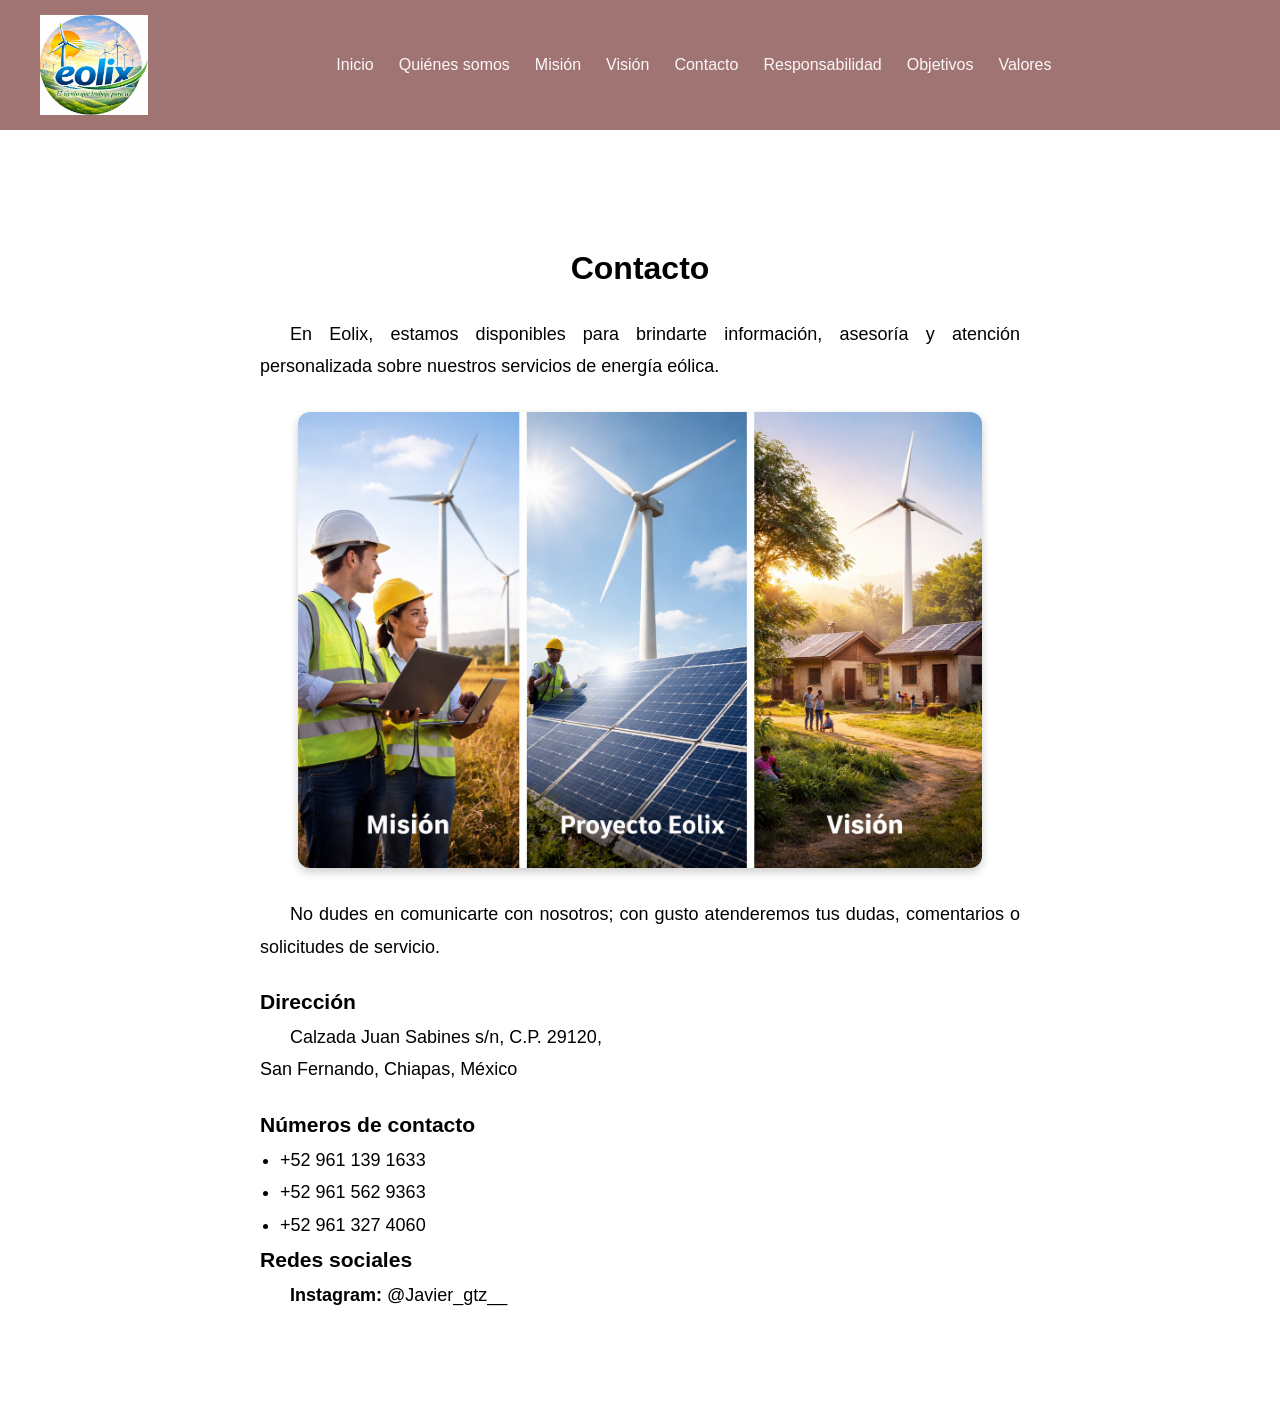
<file: contacto.html>
<!DOCTYPE html>
<html lang="es">
<head>
    <meta charset="UTF-8">
    <title>Contacto - Eolix</title>
    <link rel="stylesheet" href="estilos.css">
</head>
<body>

<!-- 🔝 NAVBAR -->
<nav class="navbar">
    <div class="logo">
        <img src="imagenes/logo.jpeg" alt="Logo Eolix">
    </div>

    <ul class="menu">
        <li><a href="index.html">Inicio</a></li>
        <li><a href="quienes.html">Quiénes somos</a></li>
        <li><a href="mision.html">Misión</a></li>
        <li><a href="vision.html">Visión</a></li>
        <li><a href="contacto.html">Contacto</a></li>
        <li><a href="responsabilidad.html">Responsabilidad</a></li>
        <li><a href="objetivos.html">Objetivos</a></li>
        <li><a href="valores.html">Valores</a></li>
    </ul>
</nav>

<!-- 📍 CONTENIDO -->
<section class="section">

    <h2>Contacto</h2>

    <p>
        En Eolix, estamos disponibles para brindarte información, 
        asesoría y atención personalizada sobre nuestros servicios de energía eólica.
    </p>

    <!-- Imagen -->
    <img src="imagenes/celdas.jpeg" alt="Prácticas con energía solar" class="img-contacto">

    <p>
        No dudes en comunicarte con nosotros; con gusto atenderemos tus dudas, comentarios o solicitudes de servicio.
    </p>

    <!-- Dirección -->
    <h3>Dirección</h3>
    <p>
        Calzada Juan Sabines s/n, C.P. 29120,<br>
        San Fernando, Chiapas, México
    </p>

    <!-- Contactos -->
    <h3>Números de contacto</h3>
    <ul class="lista-contacto">
        <li>+52 961 139 1633</li>
        <li>+52 961 562 9363</li>
        <li>+52 961 327 4060</li>
    </ul>

    <!-- Redes -->
    <h3>Redes sociales</h3>
    <p><strong>Instagram:</strong> @Javier_gtz__</p>

</section>

</body>
</html>
</file>
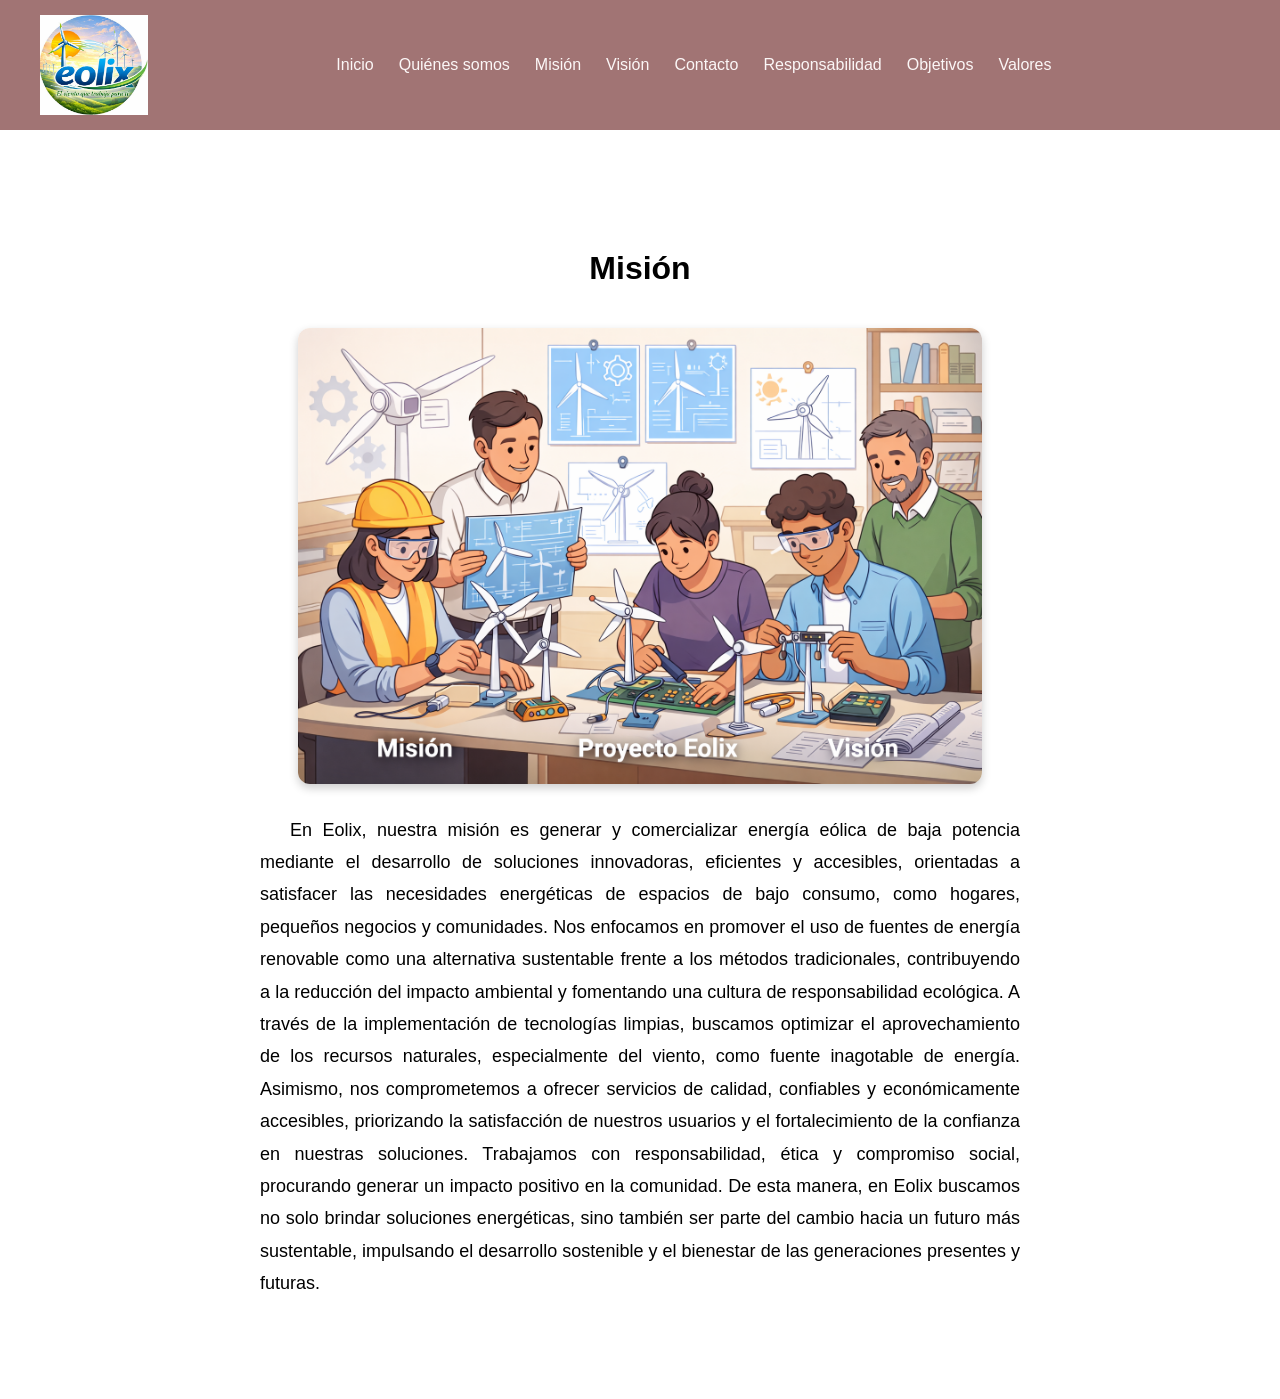
<file: mision.html>
<!DOCTYPE html>
<html lang="es">
<head>
    <meta charset="UTF-8">
    <title>Misión - Eolix</title>
    <link rel="stylesheet" href="estilos.css">
</head>
<body>

<!-- 🔝 NAVBAR -->
<nav class="navbar">
    <div class="logo">
        <img src="imagenes/logo.jpeg" alt="Logo Eolix">
    </div>

    <ul class="menu">
        <li><a href="index.html">Inicio</a></li>
        <li><a href="quienes.html">Quiénes somos</a></li>
        <li><a href="mision.html">Misión</a></li>
        <li><a href="vision.html">Visión</a></li>
        <li><a href="contacto.html">Contacto</a></li>
        <li><a href="responsabilidad.html">Responsabilidad</a></li>
        <li><a href="objetivos.html">Objetivos</a></li>
        <li><a href="valores.html">Valores</a></li>
    </ul>
</nav>

<!-- CONTENIDO -->
<section class="section">

    <h2>Misión</h2>

    <!-- Imagen centrada -->
    <img src="imagenes/eolica.jpeg" alt="Energía eólica" class="img-mision">

    <p>
        En Eolix, nuestra misión es generar y comercializar energía eólica de baja potencia mediante el desarrollo de 
        soluciones innovadoras, eficientes y accesibles, orientadas a satisfacer las necesidades energéticas de espacios
        de bajo consumo, como hogares, pequeños negocios y comunidades.

        Nos enfocamos en promover el uso de fuentes de energía renovable como una alternativa sustentable frente a los métodos 
        tradicionales, contribuyendo a la reducción del impacto ambiental y fomentando una cultura de responsabilidad ecológica. 
        A través de la implementación de tecnologías limpias, buscamos optimizar el aprovechamiento de los recursos naturales, 
        especialmente del viento, como fuente inagotable de energía.
        
        Asimismo, nos comprometemos a ofrecer servicios de calidad, confiables y económicamente accesibles, priorizando la satisfacción 
        de nuestros usuarios y el fortalecimiento de la confianza en nuestras soluciones. Trabajamos con responsabilidad, ética y compromiso social,
        procurando generar un impacto positivo en la comunidad.
        
        De esta manera, en Eolix buscamos no solo brindar soluciones energéticas, sino también ser parte del cambio hacia un futuro más sustentable,
        impulsando el desarrollo sostenible y el bienestar de las generaciones presentes y futuras.
    </p>

</section>

</body>
</html>
</file>
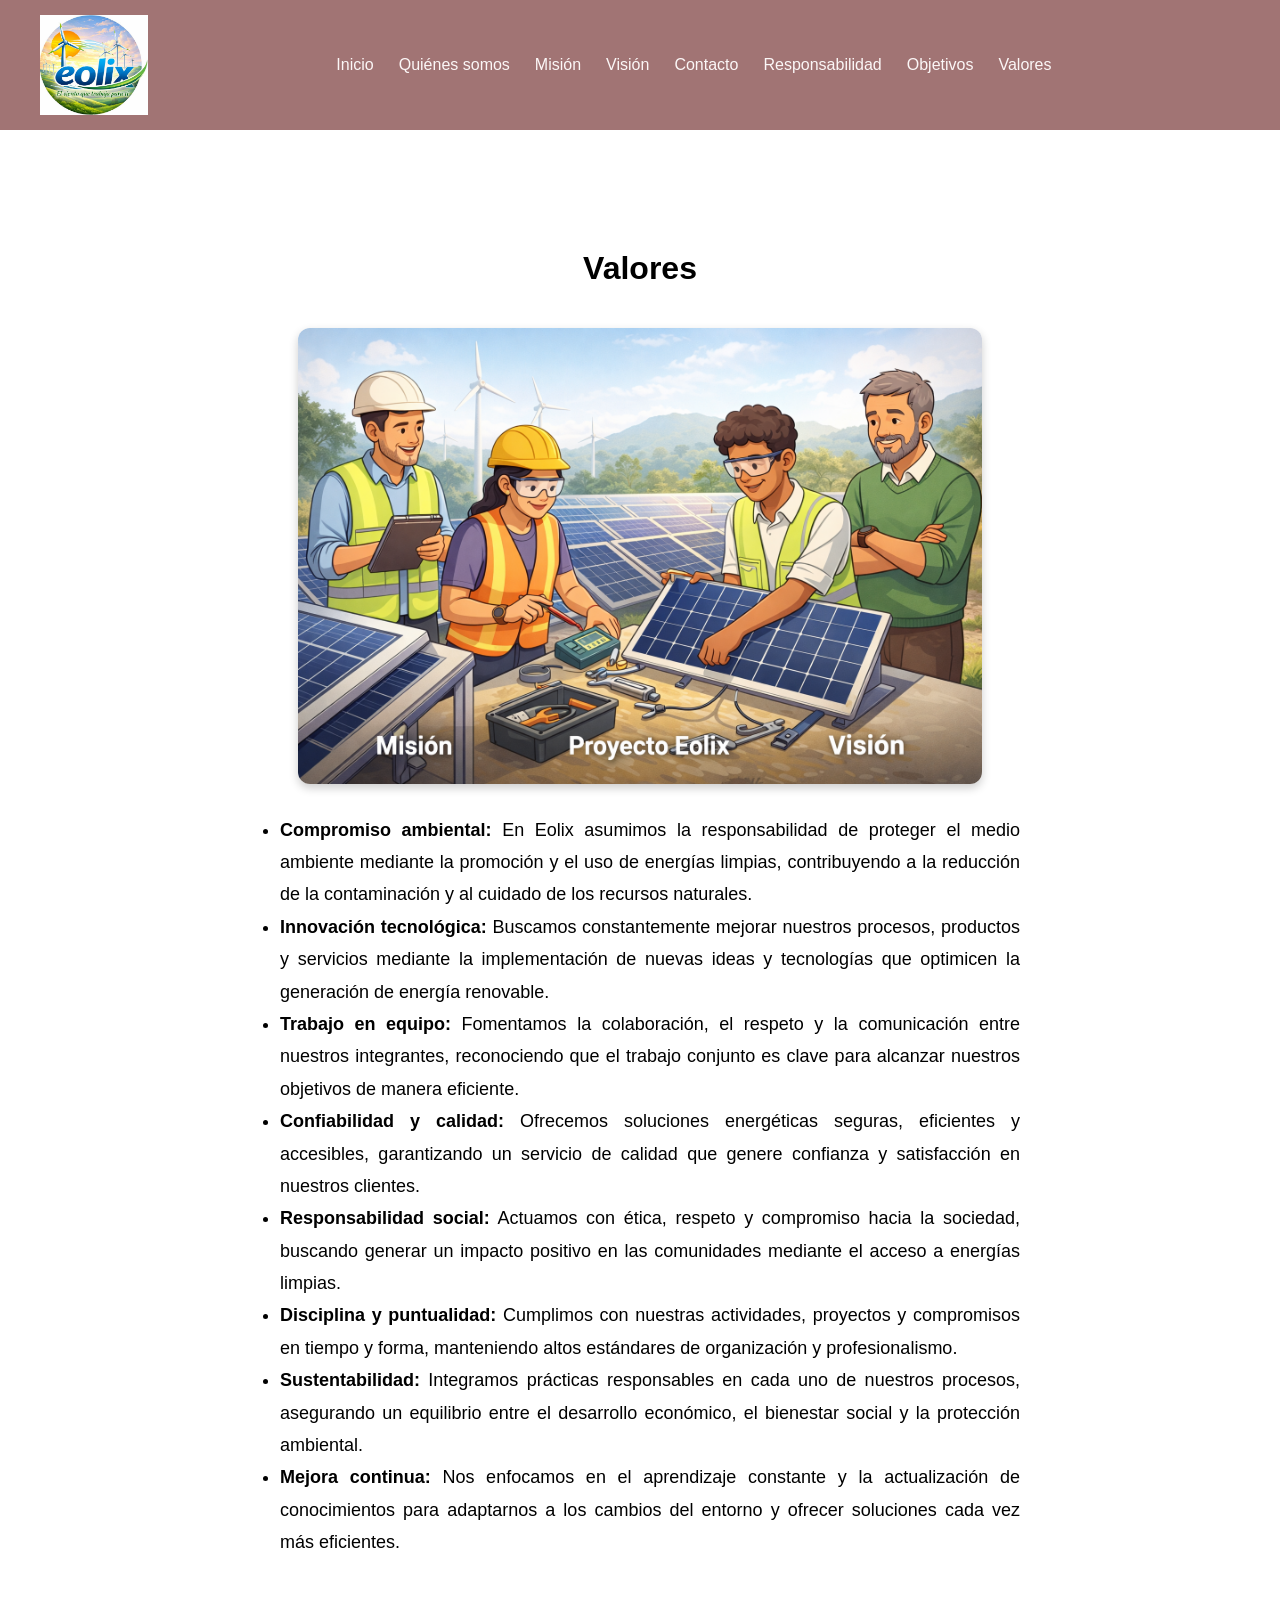
<file: valores.html>
<!DOCTYPE html>
<html lang="es">
<head>
    <meta charset="UTF-8">
    <title>Valores - Eolix</title>
    <link rel="stylesheet" href="estilos.css">
</head>
<body>

<!-- 🔝 NAVBAR -->
<nav class="navbar">
    <div class="logo">
        <img src="imagenes/logo.jpeg" alt="Logo Eolix">
    </div>

    <ul class="menu">
        <li><a href="index.html">Inicio</a></li>
        <li><a href="quienes.html">Quiénes somos</a></li>
        <li><a href="mision.html">Misión</a></li>
        <li><a href="vision.html">Visión</a></li>
        <li><a href="contacto.html">Contacto</a></li>
        <li><a href="responsabilidad.html">Responsabilidad</a></li>
        <li><a href="objetivos.html">Objetivos</a></li>
        <li><a href="valores.html">Valores</a></li>
    </ul>
</nav>

<!-- 👁️ CONTENIDO -->
<section class="section">

    <h2>Valores</h2>

    <!-- Imagen -->
    <img src="imagenes/celdas2.jpeg" alt="Trabajo en energías renovables" class="img-valores">

    <ul class="valores-lista">
        <li>
            <strong>Compromiso ambiental:</strong>
            En Eolix asumimos la responsabilidad de proteger el medio ambiente mediante la promoción y el uso de energías limpias, contribuyendo a la reducción de la contaminación y al cuidado de los recursos naturales. </li>

        <li>
            <strong>Innovación tecnológica:</strong>
            Buscamos constantemente mejorar nuestros procesos, productos y servicios mediante la implementación de nuevas ideas y tecnologías que optimicen la generación de energía renovable.</li>

        <li>
            <strong>Trabajo en equipo:</strong>
            Fomentamos la colaboración, el respeto y la comunicación entre nuestros integrantes, reconociendo que el trabajo conjunto es clave para alcanzar nuestros objetivos de manera eficiente. </li>

        <li>
            <strong>Confiabilidad y calidad:</strong>
            Ofrecemos soluciones energéticas seguras, eficientes y accesibles, garantizando un servicio de calidad que genere confianza y satisfacción en nuestros clientes. </li>

        <li>
            <strong>Responsabilidad social:</strong>
            Actuamos con ética, respeto y compromiso hacia la sociedad, buscando generar un impacto positivo en las comunidades mediante el acceso a energías limpias. </li>

        <li>
            <strong>Disciplina y puntualidad:</strong>
            Cumplimos con nuestras actividades, proyectos y compromisos en tiempo y forma, manteniendo altos estándares de organización y profesionalismo. </li>

        <li>
            <strong>Sustentabilidad:</strong>
            Integramos prácticas responsables en cada uno de nuestros procesos, asegurando un equilibrio entre el desarrollo económico, el bienestar social y la protección ambiental.</li>

        <li>
            <strong>Mejora continua:</strong>
            Nos enfocamos en el aprendizaje constante y la actualización de conocimientos para adaptarnos a los cambios del entorno y ofrecer soluciones cada vez más eficientes. </li>
    </ul>

</section>

</body>
</html>
</file>
<file: estilos.css>
/* RESET */
* {
    margin: 0;
    padding: 0;
    box-sizing: border-box;
}

body {
    font-family: 'Montserrat', sans-serif;
    padding-top: 120px; /* evita que el navbar tape contenido */
}

/* 🔝 NAVBAR */
.navbar {
    position: fixed;
    top: 0;
    width: 100%;
    display: grid;
    grid-template-columns: auto 1fr auto;
    align-items: center;
    padding: 15px 40px;
    background: rgba(122, 57, 57, 0.7);
    z-index: 1000;
    transition: top 0.3s; /* 🔥 AQUÍ VA */
}

.logo {
    display: flex;
    align-items: center;
}

.logo img {
    height: 100px;
    width: auto;
    display: block;
}

/* MENÚ */
.navbar ul {
    justify-self: center; 
    list-style: none;
    display: flex;
    gap: 25px;
}

.navbar a {
    color: rgb(252, 247, 247);
    text-decoration: none;
    font-weight: 500;
}

/* BOTÓN NAV */
.btn-nav {
    background: #7c0b43;
    color: black;
    padding: 10px 20px;
    border-radius: 20px;
    text-decoration: none;
    font-weight: bold;
}

/* 🖼️ HERO */
.hero {
    height: 100vh;
    background-image: url('imagenes/fondo-header3.jpeg');
    background-size: cover;
    background-position: center;
    display: flex;
    align-items: center;
    justify-content: center;
    text-align: center;
}

.hero-overlay {
    color: rgb(245, 245, 248);
    background: rgba(15, 14, 14, 0.4);
    padding: 40px;
    border-radius: 10px;
}

.hero h1 {
    font-size: 60px;
    margin-bottom: 10px;
}

.hero p {
    font-size: 20px;
}

/* BOTONES */
.hero-buttons {
    margin-top: 20px;
}

.btn {
    padding: 12px 25px;
    margin: 10px;
    border-radius: 25px;
    text-decoration: none;
    color: rgb(161, 23, 23);
    border: 2px solid rgb(62, 160, 38);
}

.btn-green {
    background: #8a0caa;
    color: black;
    border: none;
}

/* SECCIONES */
.section {
    padding: 120px 20px 80px;
    max-width: 800px;
    margin: auto;
    font-size: 18px;
    line-height: 1.8;
    text-align: justify;
}

/* PÁRRAFOS */
.section p {
    margin-bottom: 20px;
    text-indent: 30px;
}

/* LISTAS */
.section ul {
    padding-left: 20px;
    line-height: 1.8;
}

/* VIDEO */
.section video {
    margin-top: 20px;
    width: 100%;
    border-radius: 10px;
}

/* IMÁGENES RESPONSIVAS */
img {
    max-width: 100%;
    height: auto;
}

/* IMÁGENES ESPECÍFICAS */
.img-mision,
.img-contacto,
.img-objetivo,
.img-responsabilidad,
.img-valores {
    display: block;
    margin: 30px auto;
    max-width: 90%;
    border-radius: 12px;
    box-shadow: 0 4px 10px rgba(0,0,0,0.2);
}

/* TÍTULOS */
.section h2 {
    text-align: center;
    font-size: 32px;
    margin-bottom: 20px;
}

/* 📱 RESPONSIVE */
@media (max-width: 768px) {

    .navbar {
        display: flex;
        flex-direction: column;
        align-items: center;
        padding: 10px;
    }

    .navbar ul {
        flex-direction: column;
        gap: 10px;
        margin-top: 10px;
    }

    .logo img {
        height: 60px;
    }

    .hero {
        height: 80vh;
        padding: 20px;
    }

    .hero-overlay {
        padding: 20px;
    }

    .hero h1 {
        font-size: 32px;
    }

    .hero p {
        font-size: 16px;
    }

    .section {
        padding: 100px 15px 60px;
        font-size: 16px;
    }
}
</file>
